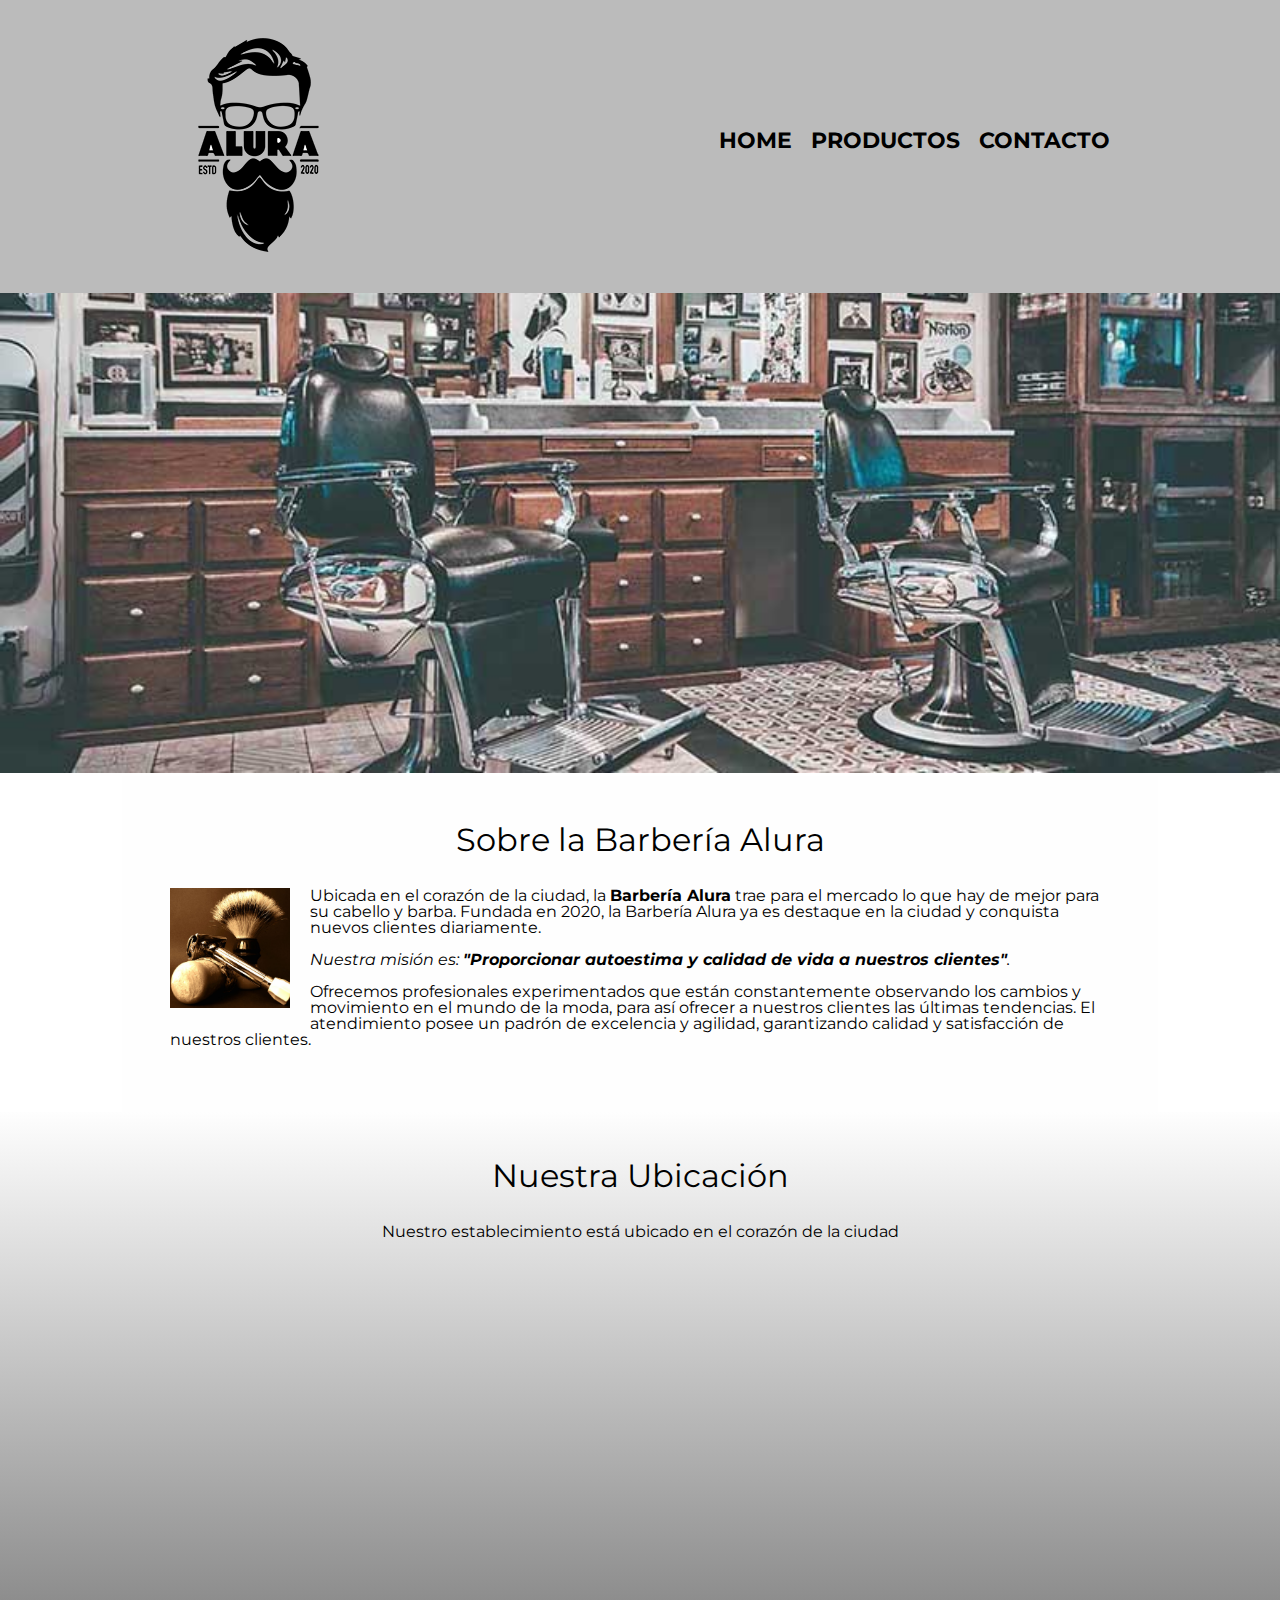
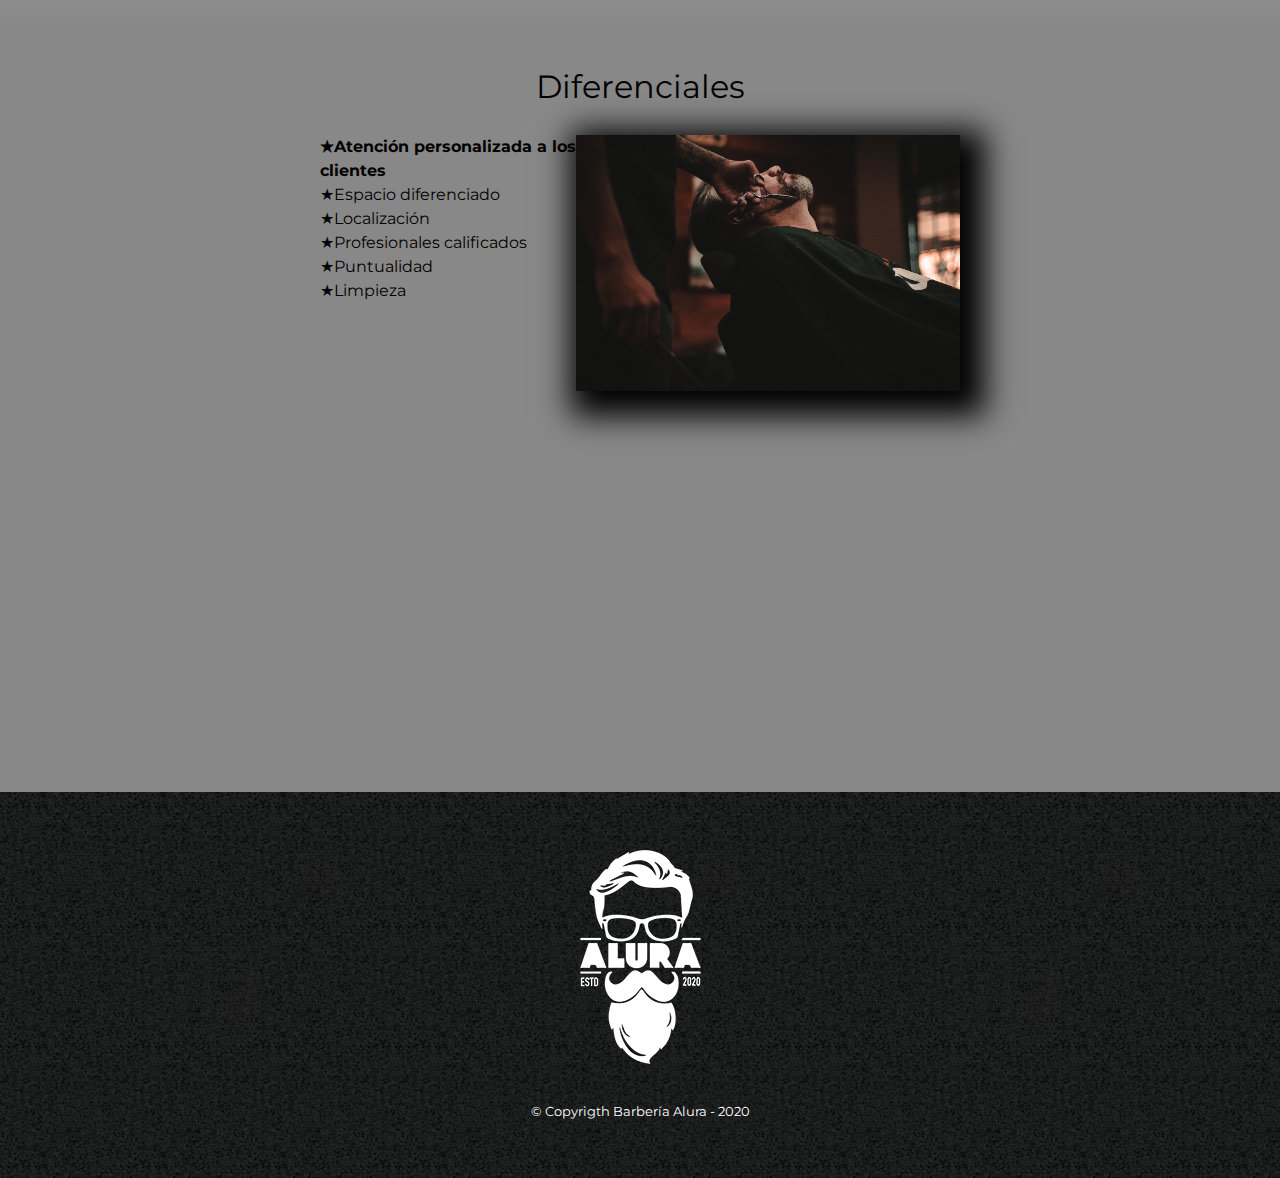
<file: index.html>
<!DOCTYPE html>
<html lang="es">
    <head>
        <meta charset="UTF-8">
        <meta name="viewport" content="width=device-width">
        <title>Barbería Alura</title>
        <link rel="stylesheet" href="reset.css">
        <link rel="stylesheet" href="style.css">
        <link href="https://fonts.googleapis.com/css2?family=Montserrat:ital,wght@0,100..900;1,100..900&display=swap" rel="stylesheet">
    </head>

    <body>
        <header>
            <div class="caja">
                <h1>
                    <img src="imagenes/logo.png" alt="Logo de la Barbería Alura">
                </h1>
                <nav>
                    <ul>
                        <li><a href="index.html">Home</a></li>
                        <li><a href="productos.html">Productos</a></li>
                        <li><a href="contacto.html">Contacto</a></li>
                    </ul>
                </nav>
            </div>
        </header>

        <main>
            <img class="banner" src="imagenes/banner.jpg">

            <section class="principal">
                <h2 class="titulo-principal">Sobre la Barbería Alura</h2>

                <img class="utensilios" src="imagenes/utensilios.jpg" alt="Utensilios de un barbero">

                <p>Ubicada en el corazón de la ciudad, la <strong>Barbería Alura</strong> trae para el mercado lo que hay de mejor para su cabello y barba. Fundada en 2020, la Barbería Alura ya es destaque en la ciudad y conquista nuevos clientes diariamente.</p>

                <p id="mision"><em>Nuestra misión es: <strong>"Proporcionar autoestima y calidad de vida a nuestros clientes"</strong>.</em></p>

                <p>Ofrecemos profesionales experimentados que están constantemente observando los cambios y movimiento en el mundo de la moda, para así ofrecer a nuestros clientes las últimas tendencias. El atendimiento posee un padrón de excelencia y agilidad, garantizando calidad y satisfacción de nuestros clientes. </p>
            </section>
            
            <section class="mapa">
                <h3 class="titulo-principal">Nuestra Ubicación</h3>
                <p>Nuestro establecimiento está ubicado en el corazón de la ciudad</p>
                <div class="mapa-contenido">
                    <iframe src="https://www.google.com/maps/embed?pb=!1m18!1m12!1m3!1d3656.4499776307066!2d-46.63490682578622!3d-23.588189862576225!2m3!1f0!2f0!3f0!3m2!1i1024!2i768!4f13.1!3m3!1m2!1s0x94ce5a2b2ed7f3a1%3A0xab35da2f5ca62674!2sCaelum%20-%20Education%20and%20Innovation!5e0!3m2!1sen!2smx!4v1710777177837!5m2!1sen!2smx"
                width="100%" height="300" style="border:0;" allowfullscreen="" loading="lazy" referrerpolicy="no-referrer-when-downgrade"></iframe>
                </div>
                
            </section>

            <section class="diferenciales">
                <h3 class="titulo-principal">Diferenciales</h3>

                <div class="contenido-diferenciales">
                    <ul class="lista-diferenciales">
                        <li class="items">Atención personalizada a los clientes</li>
                        <li class="items">Espacio diferenciado</li>
                        <li class="items">Localización</li>
                        <li class="items">Profesionales calificados</li>
                        <li class="items">Puntualidad</li>
                        <li class="items">Limpieza</li>
                    </ul><img src="imagenes/diferenciales.jpg" class="imagen-diferenciales">
                </div>

                <div class="video">
                    <iframe width="100%" height="315" src="https://www.youtube.com/embed/GnziZ-WcftE?si=cgmuqlBCLfD1iJdO" title="YouTube video player" frameborder="0" allow="accelerometer; autoplay; clipboard-write; encrypted-media; gyroscope; picture-in-picture; web-share" allowfullscreen></iframe>
                </div>
            </section>
        </main>
        
        <footer>
            <img src="imagenes/logo-blanco.png" alt="Logo de la Barbería Alura">
            <p class="copyright">&copy Copyrigth Barbería Alura - 2020</p>
        </footer>
    </body>
</html>
</file>
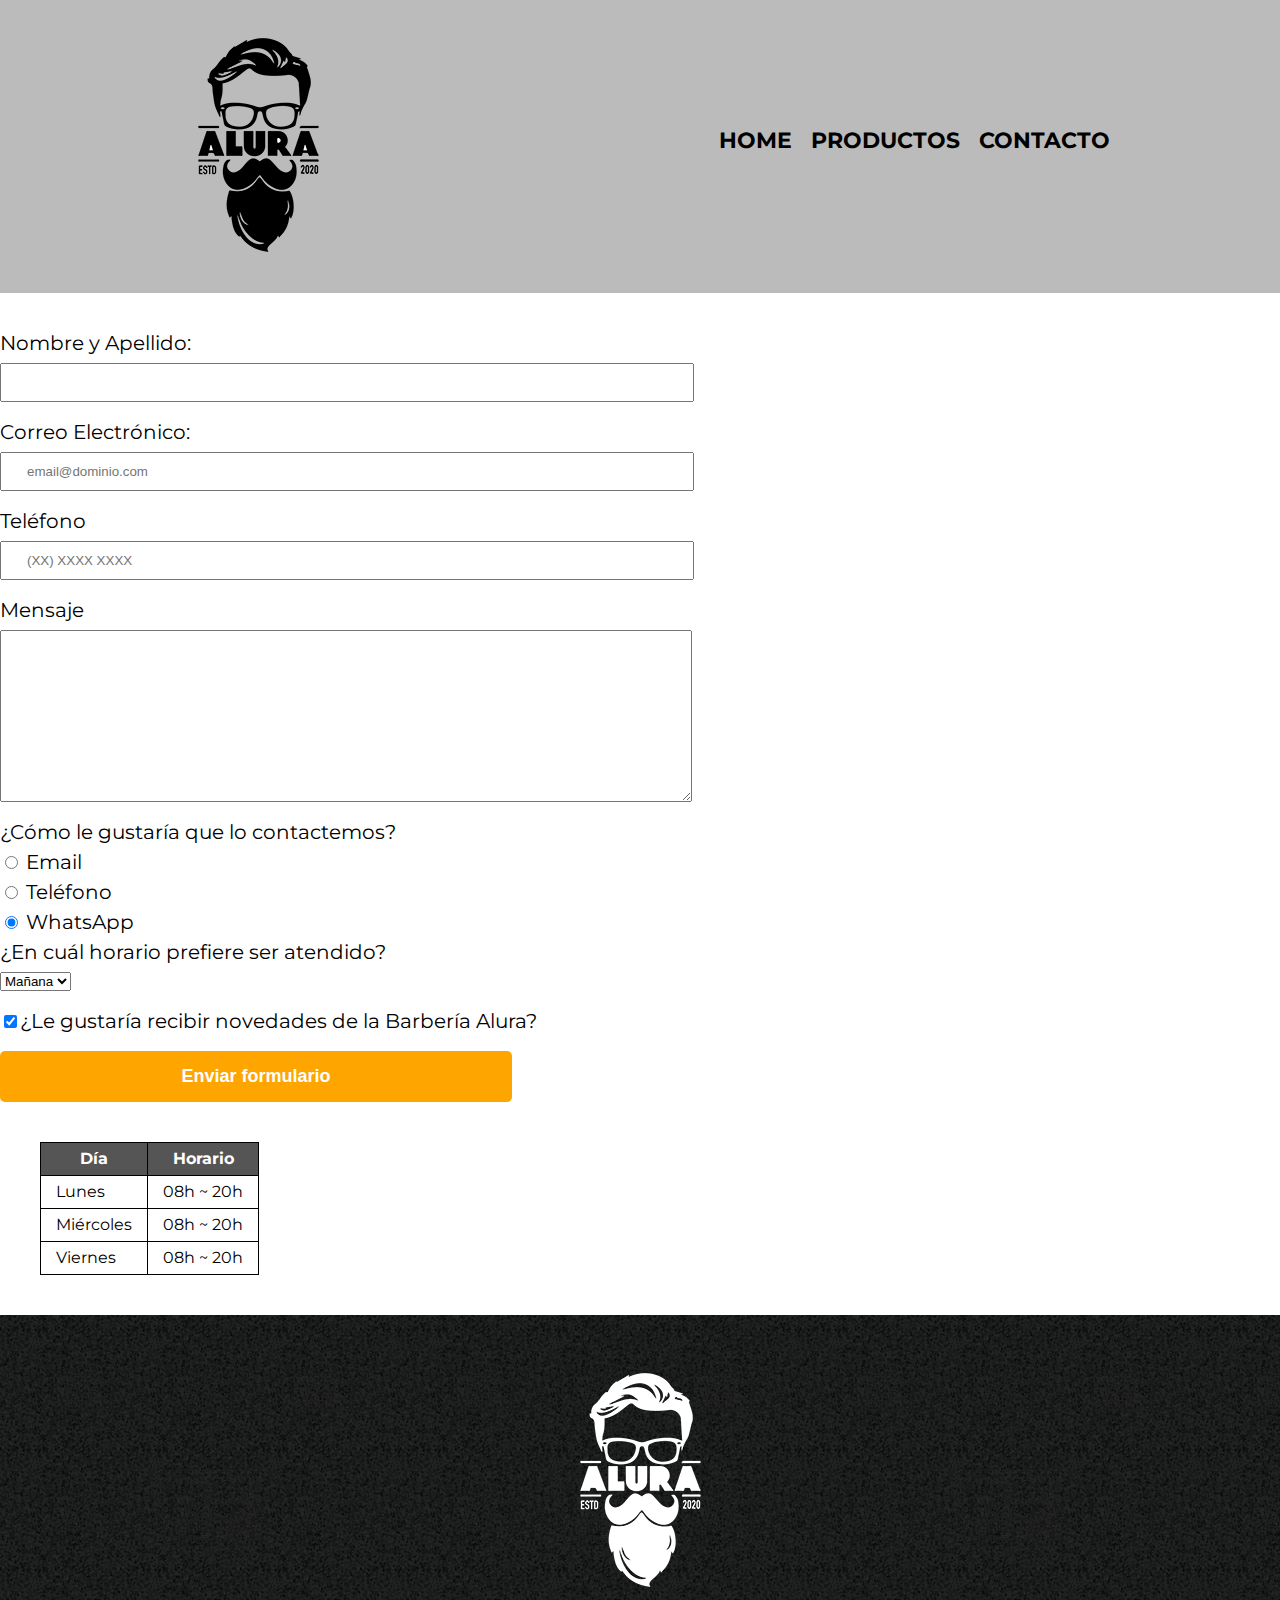
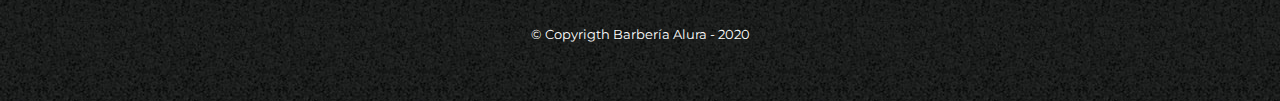
<file: contacto.html>
<!DOCTYPE html>
<html>
    <head>
        <meta charset="UTF-8">
        <meta name="viewport" content="width=device-width">
        <title>Contacto - Barbería Alura</title>
        <link rel="stylesheet" href="reset.css">
        <link rel="stylesheet" href="style.css">
        <link href="https://fonts.googleapis.com/css2?family=Montserrat:ital,wght@0,100..900;1,100..900&display=swap" rel="stylesheet">
    </head>
    
    <body>
        <header>
            <div class="caja">
                <h1>
                    <img src="imagenes/logo.png" alt="Logo de la Barbería Alura">
                </h1>
                <nav>
                    <ul>
                        <li><a href="index.html">Home</a></li>
                        <li><a href="productos.html">Productos</a></li>
                        <li><a href="contacto.html">Contacto</a></li>
                    </ul>
                </nav>
            </div>
        </header>

        <main>
            <form>
                <label for="nombreapellido">Nombre y Apellido:</label>
                <input type="text" id="nombreapellido" class="input-padron" required>

                <label for="correoelectronico">Correo Electrónico:</label>
                <input type="email" id="correoelectronico" class="input-padron" required placeholder="email@dominio.com">

                <label for="telefono">Teléfono</label>
                <input type="tel" id="telefono" class="input-padron" required placeholder="(XX) XXXX XXXX">

                <label for="mensaje">Mensaje</label>
                <textarea id="mensaje" cols="70" rows="10" class="input-padron" required></textarea>

                <fieldset>
                    <legend class="text" id="test">¿Cómo le gustaría que lo contactemos?</legend>
                    <label for="radio-email">
                        <input type="radio" name="contacto" value="email" id="radio-email">
                        Email
                    </label>
                
                    <label for="radio-telefono">
                        <input type="radio" name="contacto" value="telefono" id="radio-telefono">
                        Teléfono
                    </label>
                
                    <label for="radio-whatsapp">
                        <input type="radio" name="contacto" value="whatsapp" id="radio-whatsapp" checked>
                        WhatsApp
                    </label>
                </fieldset>

                <fieldset>
                    <legend>¿En cuál horario prefiere ser atendido?</legend>
                    <select>
                        <option>Mañana</option>
                        <option>Tarde</option>
                        <option>Noche</option>
                    </select>
                </fieldset>
                
                <label class="checkbox">
                    <input type="checkbox" checked>¿Le gustaría recibir novedades de la Barbería Alura?
                </label>

                <input class="enviar" type="submit" value="Enviar formulario">
            </form>

            <table>
                <thead>
                    <tr>
                        <th>Día</th>
                        <th>Horario</th>
                    </tr>
                </thead>
                
                <tbody>
                    <tr>
                        <td>Lunes</td>
                        <td>08h ~ 20h</td>
                    </tr>
                    <tr>
                        <td>Miércoles</td>
                        <td>08h ~ 20h</td>
                    </tr>
                    <tr>
                        <td>Viernes</td>
                        <td>08h ~ 20h</td>
                    </tr>
                </tbody>
            </table>
        </main>

        <footer>
            <img src="imagenes/logo-blanco.png" alt="Logo de la Barbería Alura">
            <p class="copyright">&copy Copyrigth Barbería Alura - 2020</p>
        </footer>
    </body>
</html>
</file>
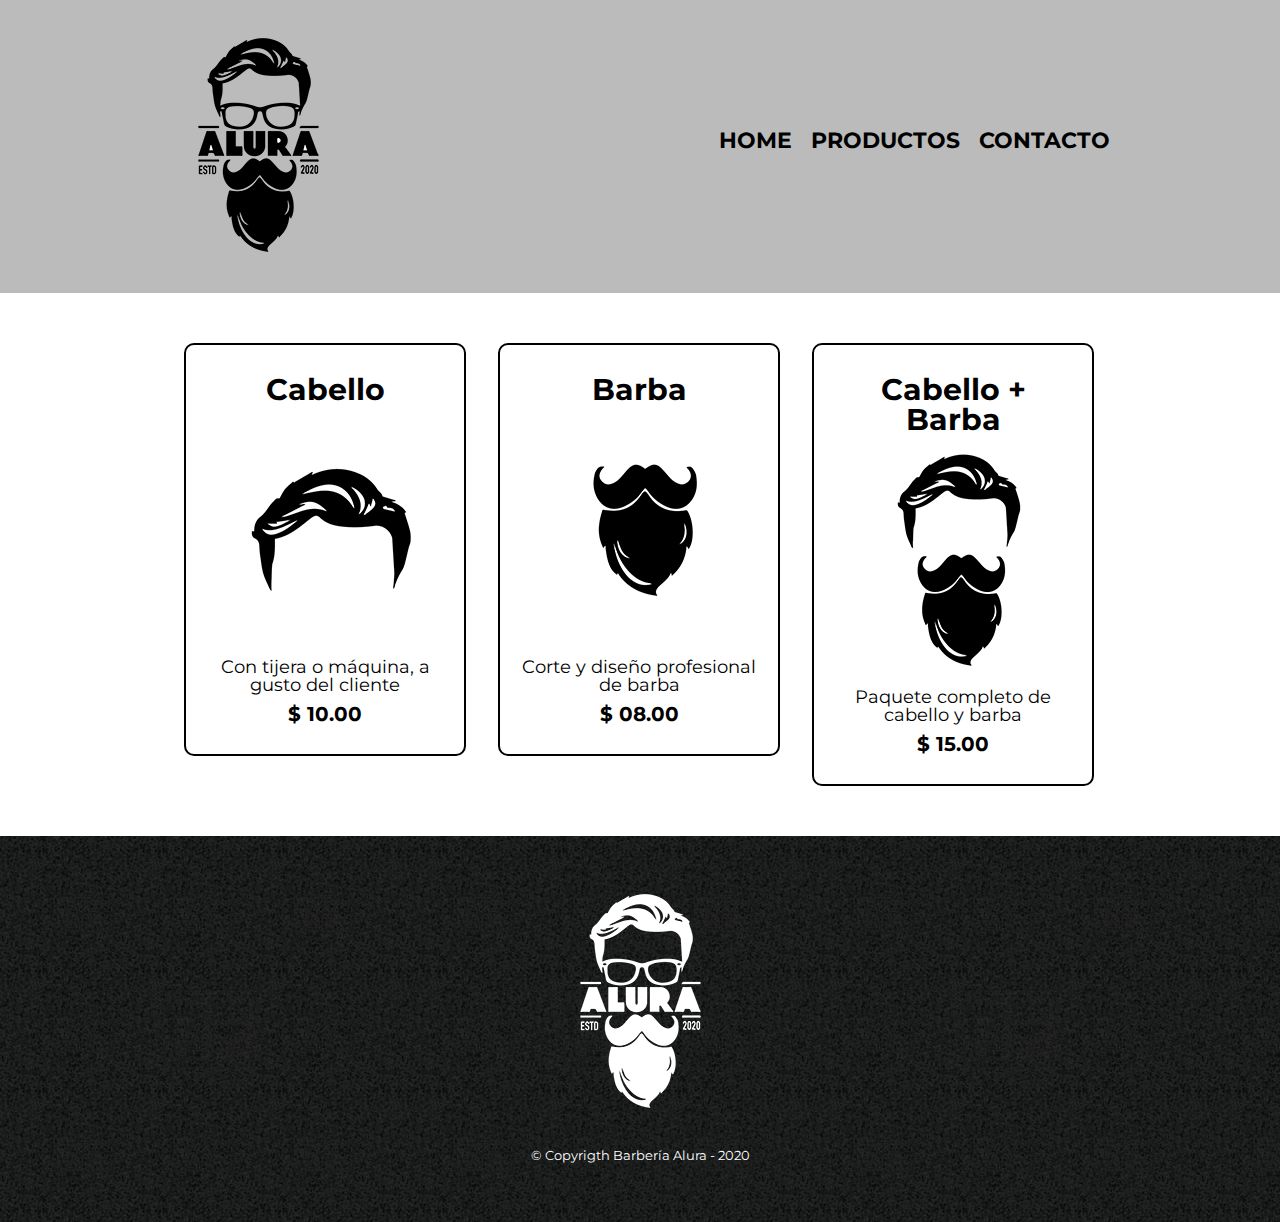
<file: productos.html>
<!DOCTYPE html>
<html>
    <head>
        <meta charset="UTF-8">
        <meta name="viewport" content="width=device-width">
        <title>Productos - Barbería Alura</title>
        <link rel="stylesheet" href="reset.css">
        <link rel="stylesheet" href="style.css">
        <link href="https://fonts.googleapis.com/css2?family=Montserrat:ital,wght@0,100..900;1,100..900&display=swap" rel="stylesheet">
    </head>
    
    <body>
        <header>
            <div class="caja">
                <h1>
                    <img src="imagenes/logo.png" alt="Logo de la Barbería Alura">
                </h1>
                <nav>
                    <ul>
                        <li><a href="index.html">Home</a></li>
                        <li><a href="productos.html">Productos</a></li>
                        <li><a href="contacto.html">Contacto</a></li>
                    </ul>
                </nav>
            </div>
        </header>

        <main>
            <ul class="productos">
                <li>
                    <h2>Cabello</h2>
                    <img src="imagenes/cabello.jpg">
                    <p class="producto-descripcion">Con tijera o máquina, a gusto del cliente</p>
                    <p class="producto-precio">$ 10.00</p>
                </li>
                <li>
                    <h2>Barba</h2>
                    <img src="imagenes/barba.jpg">
                    <p class="producto-descripcion">Corte y diseño profesional de barba</p>
                    <p class="producto-precio">$ 08.00</p>
                </li>
                <li>
                    <h2>Cabello + Barba</h2>
                    <img src="imagenes/cabello+barba.jpg">
                    <p class="producto-descripcion">Paquete completo de cabello y barba</p>
                    <p class="producto-precio">$ 15.00</p>
                </li>
            </ul>
        </main>

        <footer>
            <img src="imagenes/logo-blanco.png">
            <p class="copyright">&copy Copyrigth Barbería Alura - 2020</p>
        </footer>
    </body>
</html>
</file>
<file: style.css>
body {
  font-family: "Montserrat", sans-serif;
}

header {
    background-color: #BBBBBB;
    padding: 20px 0;
}

.caja {
    width: 940px;
    position: relative;
    margin: 0 auto;
}

nav {
    position: absolute;
    top: 110px;
    right: 0;
}

nav li {
    display: inline;
    margin: 0 0 0 15px;
}

nav a {
    text-transform: uppercase;
    color: #000000;
    font-weight: bold;
    font-size: 22px;
    text-decoration: none;
}

nav a:hover {
    color: #C78C19;
    text-decoration: underline;
}

.productos {
    width: 940px;
    margin: 0 auto;
    padding: 50px;
}

.productos li{
    display: inline-block;
    text-align: center;
    width: 30%;
    vertical-align: top;
    margin: 0 1.5%;
    padding: 30px 20px;
    box-sizing: border-box;
    border: 2px solid #000000;
    border-radius: 10px;
}

.productos li:hover {
    border-color: #C78C19;
}

.productos li:hover h2 {
    font-size: 33px;
}

.productos li:active {
    border-color: #088C19;
}

.productos h2 {
    font-size: 30px;
    font-weight: bold;
}

.producto-descripcion {
    font-size: 18px;
}

.producto-precio {
    font-size: 20px;
    font-weight: bold;
    margin-top: 10px;
}

footer {
    text-align: center;
    background: url(imagenes/bg.jpg);
    padding: 40px;
}

.copyright {
    color: #FFFFFF;
    font-size: 13px;
    margin: 20px;
}

form {
    margin: 40px 0;
}

form label, form legend {
    display: block;
    font-size: 20px;
    margin: 0 0 10px;
}

.input-padron {
    display: block;
    margin: 0 0 20px;
    padding: 10px 25px;
    width: 50%;
}

.checkbox {
    margin: 20px 0;
}

.enviar {
    width: 40%;
    padding: 15px 0;
    font-size: 18px;
    font-weight: bold;
    color: white;
    background-color: orange;
    border: none;
    border-radius: 5px;
    transition: 1s all;
    cursor: pointer;
}

.enviar:hover {
    background: darkorange;
    transform: scale(1.2);
}

table {
    margin: 40px 40px;
}

thead {
    background: #555555;
    color: white;
    font-weight: bold;
}

td, th {
    border: 1px solid #000000;
    padding: 8px 15px;
}

/* Aquí inicia el CSS para nuestra home */
.banner {
    width: 100%;
}

.principal {
    width: 940px;
    margin: 0 auto;
    padding: 3em;
    background: #FEFEFE;
}

.titulo-principal {
    text-align: center;
    font-size: 2em;
    margin: 0 0 1em;
    clear: left;
}

.principal p{
    margin: 0 0 1em;
}

.principal strong {
    font-weight: bold;
}

.principal em {
    font-style: italic;
}

.utensilios {
    width: 120px;
    float: left;
    margin: 0 20px 20px 0;
}

.mapa {
    padding: 3em 0;
    background: linear-gradient(#FEFEFE, #888888);
}

.mapa p {
    margin: 0 0 2em;
    text-align: center;
}

.mapa-contenido {
    width: 940px;
    margin: 0 auto;
}

.diferenciales {
    padding: 3em 0;
    background: #888888;
}

.contenido-diferenciales {
    width: 640px;
    margin: 0 auto;
}

.lista-diferenciales {
    width: 40%;
    display: inline-block;
    vertical-align: top;
}

.items {
    line-height: 1.5;
}

.items:before {
    content: "★"
}

.items:first-child {
    font-weight: bold;
}

.imagen-diferenciales {
    width: 60%;
    transition: 400ms;
    box-shadow: 10px 10px 30px 15px #000000;
}

.imagen-diferenciales:hover {
    opacity: 0.3;
}

.video {
    width: 560px;
    margin: 1em auto;
}

@media screen and (max-width:480px) {
    h1 {
        text-align: center;
    }

    nav {
        position: static;
    }

    .caja, .principal, .mapa-contenido, .contenido-diferenciales, .video {
        width: auto;
    }

    .lista-diferenciales, .imagen-diferenciales {
        width: 100%;
    }

    .productos {
        width: calc(100% - 40px);
        margin: 20px auto 0;
        padding: 0;
    }

    .productos li {
        display: block;
        width: 100%;
        margin: 0 auto;
        padding: 20px;
        box-sizing: border-box;
        border: 2px solid #000000;
        border-radius: 10px;
        margin-bottom: 20px;
    }
}
</file>
